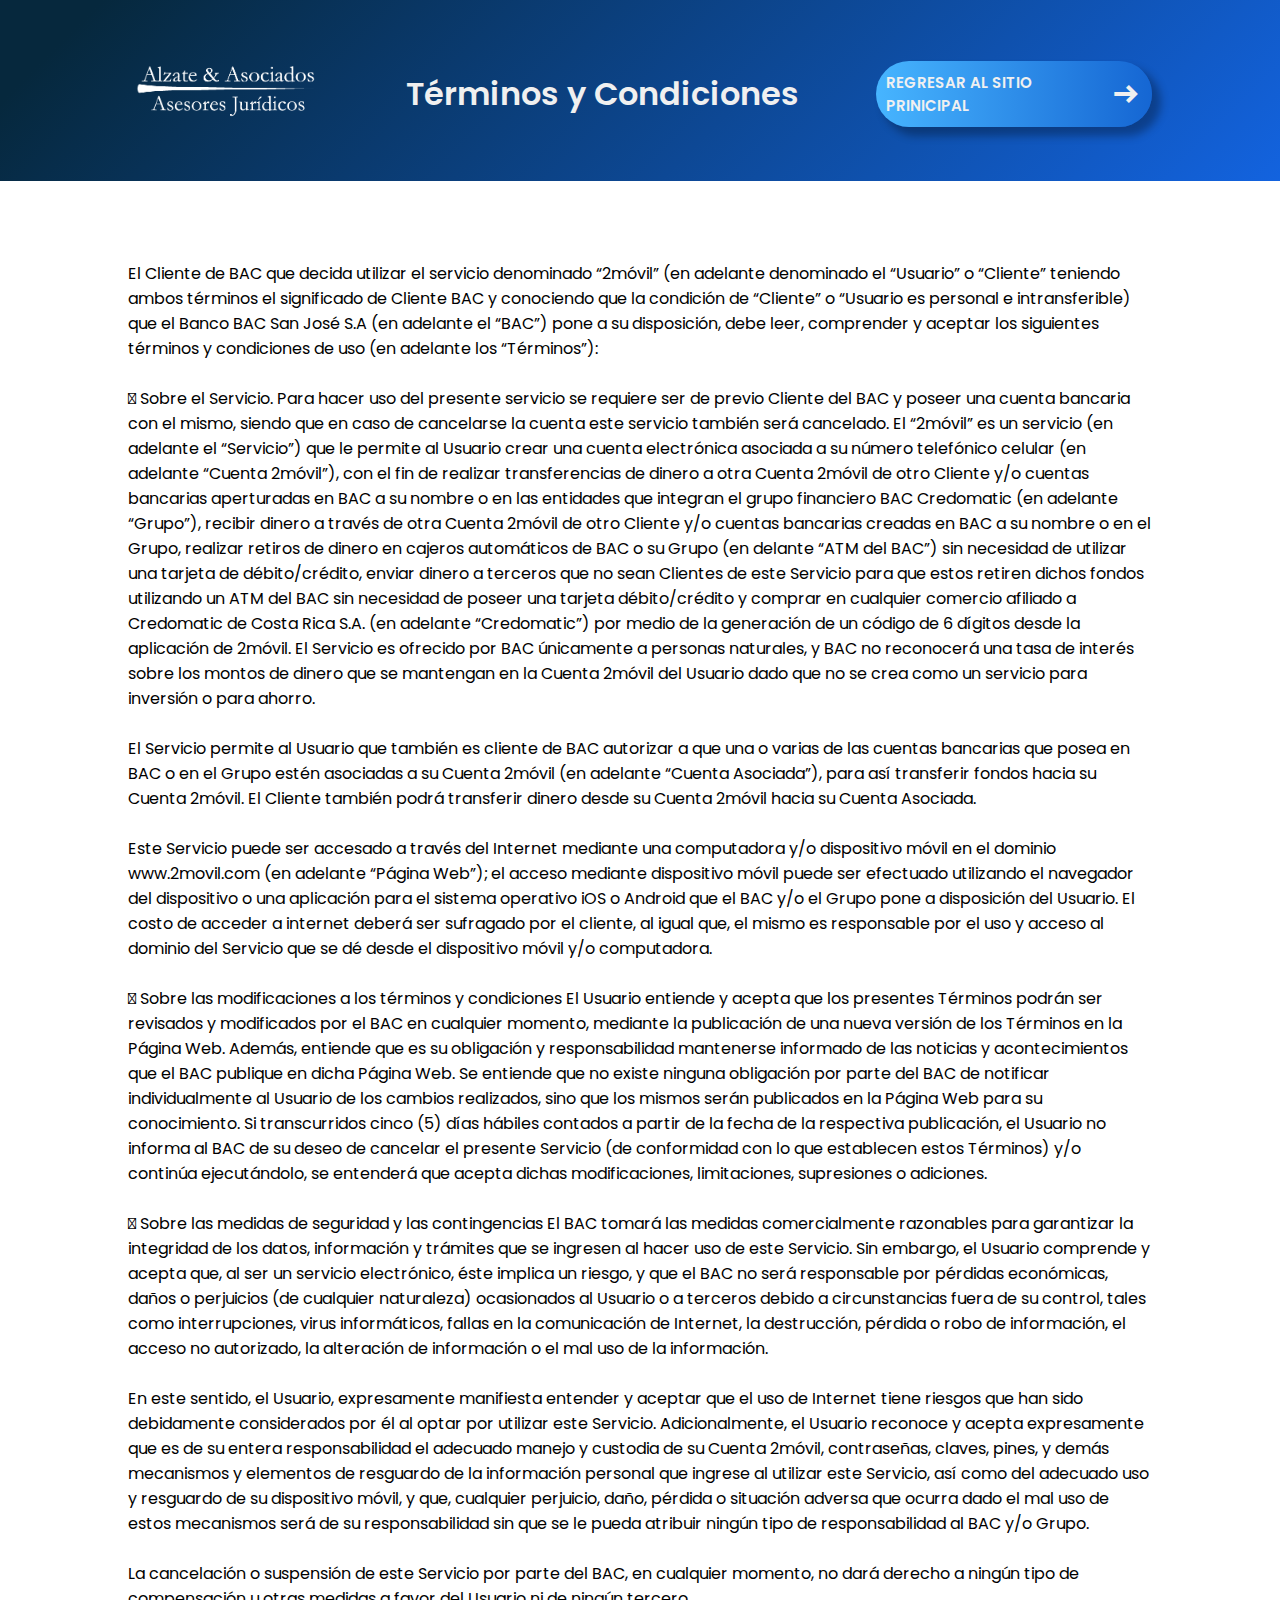
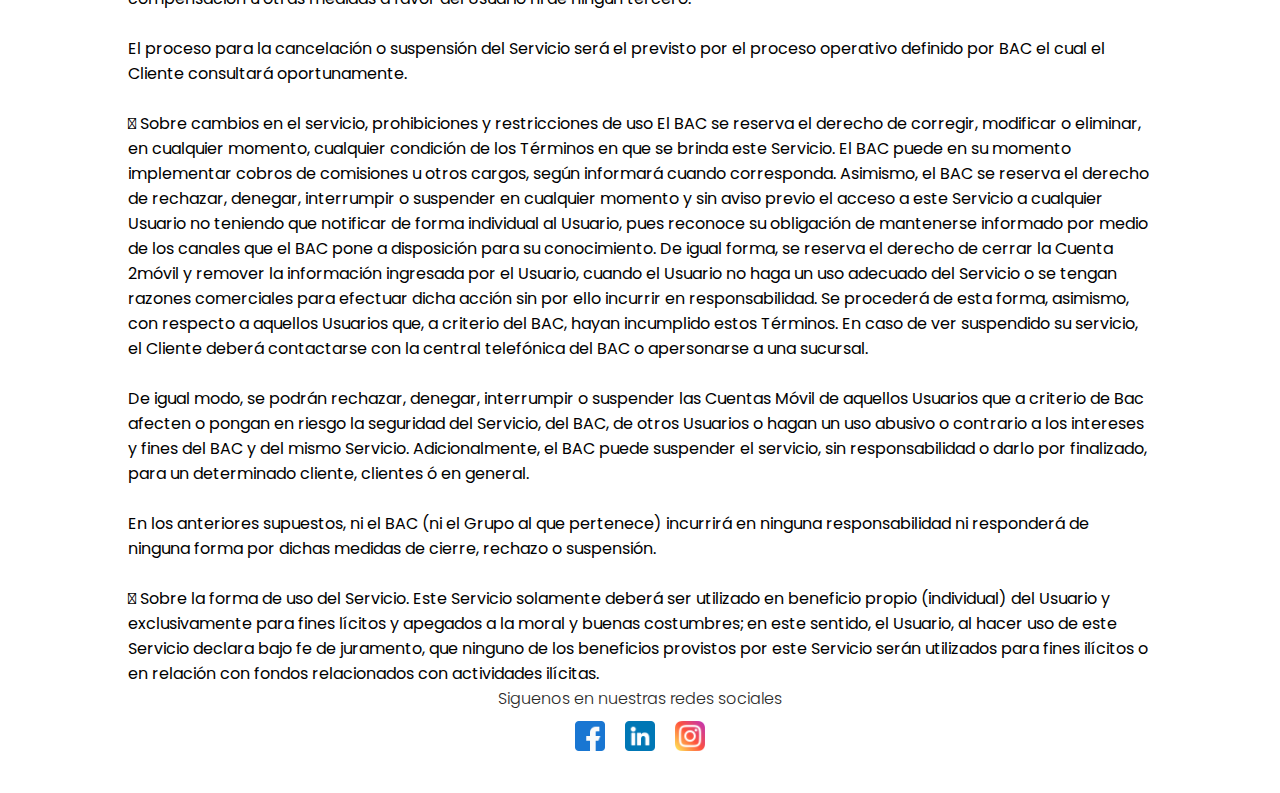
<file: terms.html>
<!DOCTYPE html>
<html lang="en">

<head>
    <meta charset="UTF-8" />
    <meta name="viewport" content="width=device-width, initial-scale=1.0" />
    <link rel="stylesheet"
        href="https://fonts.googleapis.com/css2?family=Material+Symbols+Outlined:opsz,wght,FILL,GRAD@20..48,100..700,0..1,-50..200" />
    <link rel="stylesheet" href="https://cdn.jsdelivr.net/npm/bootstrap-icons@1.10.5/font/bootstrap-icons.css" />
    <link rel="stylesheet" href="styles.css" />
    <link rel="icon" type="image/png" href="./assets/check-circle.png">
    <title>Protección de Datos Personales | Alzate y Asociados</title>
</head>

<body>
    <section class="seccion1_terms" id="seccion1">
        <div class="div-seccion1_terms">
            <div class="seccion1-1_terms">
                <div class="logo_terms">
                    <img src="./assets/Logo.png" alt="" />
                </div>
                <div class="title-seccion1_terms">
                    <h1 class="title-h1_terms">Términos y Condiciones</h1>
                </div>
                <div class="CTA1_terms">
                    <a href="./index.html" class="boton">Regresar al sitio prinicipal
                        <span class="material-symbols-outlined">arrow_right_alt</span></a>
                </div>

            </div>
        </div>
    </section>
    <section class="seccion2_terms" id="seccion2">
        <div class="text-terms">
            <p>
                El Cliente de BAC que decida utilizar el servicio denominado “2móvil” (en adelante denominado el
                “Usuario” o “Cliente” teniendo ambos términos el significado de Cliente BAC y conociendo que la
                condición de “Cliente” o “Usuario es personal e intransferible) que el Banco BAC San José S.A (en
                adelante el “BAC”) pone a su disposición, debe leer, comprender y aceptar los siguientes términos y
                condiciones de uso (en adelante los “Términos”):
                <br><br>  Sobre el Servicio. Para hacer uso del presente servicio se requiere ser de previo Cliente del
                BAC y poseer una cuenta bancaria con el mismo, siendo que en caso de cancelarse la cuenta este servicio
                también será cancelado. El “2móvil” es un servicio (en adelante el “Servicio”) que le permite al Usuario
                crear una cuenta electrónica asociada a su número telefónico celular (en adelante “Cuenta 2móvil”), con
                el fin de realizar transferencias de dinero a otra Cuenta 2móvil de otro Cliente y/o cuentas bancarias
                aperturadas en BAC a su nombre o en las entidades que integran el grupo financiero BAC Credomatic (en
                adelante “Grupo”), recibir dinero a través de otra Cuenta 2móvil de otro Cliente y/o cuentas bancarias
                creadas en BAC a su nombre o en el Grupo, realizar retiros de dinero en cajeros automáticos de BAC o su
                Grupo (en delante “ATM del BAC”) sin necesidad de utilizar una tarjeta de débito/crédito, enviar dinero
                a terceros que no sean Clientes de este Servicio para que estos retiren dichos fondos utilizando un ATM
                del BAC sin necesidad de poseer una tarjeta débito/crédito y comprar en cualquier comercio afiliado a
                Credomatic de Costa Rica S.A. (en adelante “Credomatic”) por medio de la generación de un código de 6
                dígitos desde la aplicación de 2móvil. El Servicio es ofrecido por BAC únicamente a personas naturales,
                y BAC no reconocerá una tasa de interés sobre los montos de dinero que se mantengan en la Cuenta 2móvil
                del Usuario dado que no se crea como un servicio para inversión o para ahorro.
                <br><br> El Servicio permite al Usuario que también es cliente de BAC autorizar a que una o varias de
                las cuentas bancarias que posea en BAC o en el Grupo estén asociadas a su Cuenta 2móvil (en adelante
                “Cuenta Asociada”), para así transferir fondos hacia su Cuenta 2móvil. El Cliente también podrá
                transferir dinero desde su Cuenta 2móvil hacia su Cuenta Asociada.
                <br><br> Este Servicio puede ser accesado a través del Internet mediante una computadora y/o dispositivo
                móvil en el dominio www.2movil.com (en adelante “Página Web”); el acceso mediante dispositivo móvil
                puede ser efectuado utilizando el navegador del dispositivo o una aplicación para el sistema operativo
                iOS o Android que el BAC y/o el Grupo pone a disposición del Usuario. El costo de acceder a internet
                deberá ser sufragado por el cliente, al igual que, el mismo es responsable por el uso y acceso al
                dominio del Servicio que se dé desde el dispositivo móvil y/o computadora.
                <br><br> Sobre las modificaciones a los términos y condiciones El Usuario entiende y acepta que los
                presentes Términos podrán ser revisados y modificados por el BAC en cualquier momento, mediante la
                publicación de una nueva versión de los Términos en la Página Web. Además, entiende que es su obligación
                y responsabilidad mantenerse informado de las noticias y acontecimientos que el BAC publique en dicha
                Página Web. Se entiende que no existe ninguna obligación por parte del BAC de notificar individualmente
                al Usuario de los cambios realizados, sino que los mismos serán publicados en la Página Web para su
                conocimiento. Si transcurridos cinco (5) días hábiles contados a partir de la fecha de la respectiva
                publicación, el Usuario no informa al BAC de su deseo de cancelar el presente Servicio (de conformidad
                con lo que establecen estos Términos) y/o continúa ejecutándolo, se entenderá que acepta dichas
                modificaciones, limitaciones, supresiones o adiciones.
                <br><br>  Sobre las medidas de seguridad y las contingencias El BAC tomará las medidas comercialmente
                razonables para garantizar la integridad de los datos, información y trámites que se ingresen al hacer
                uso de este Servicio. Sin embargo, el Usuario comprende y acepta que, al ser un servicio electrónico,
                éste implica un riesgo, y que el BAC no será responsable por pérdidas económicas, daños o perjuicios (de
                cualquier naturaleza) ocasionados al Usuario o a terceros debido a circunstancias fuera de su control,
                tales como interrupciones, virus informáticos, fallas en la comunicación de Internet, la destrucción,
                pérdida o robo de información, el acceso no autorizado, la alteración de información o el mal uso de la
                información.
                <br><br> En este sentido, el Usuario, expresamente manifiesta entender y aceptar que el uso de Internet
                tiene riesgos que han sido debidamente considerados por él al optar por utilizar este Servicio.
                Adicionalmente, el Usuario reconoce y acepta expresamente que es de su entera responsabilidad el
                adecuado manejo y custodia de su Cuenta 2móvil, contraseñas, claves, pines, y demás mecanismos y
                elementos de resguardo de la información personal que ingrese al utilizar este Servicio, así como del
                adecuado uso y resguardo de su dispositivo móvil, y que, cualquier perjuicio, daño, pérdida o situación
                adversa que ocurra dado el mal uso de estos mecanismos será de su responsabilidad sin que se le pueda
                atribuir ningún tipo de responsabilidad al BAC y/o Grupo.
                <br><br> La cancelación o suspensión de este Servicio por parte del BAC, en cualquier momento, no dará
                derecho a ningún tipo de compensación u otras medidas a favor del Usuario ni de ningún tercero.
                <br><br> El proceso para la cancelación o suspensión del Servicio será el previsto por el proceso
                operativo definido por BAC el cual el Cliente consultará oportunamente.
                <br><br>  Sobre cambios en el servicio, prohibiciones y restricciones de uso El BAC se reserva el
                derecho de corregir, modificar o eliminar, en cualquier momento, cualquier condición de los Términos en
                que se brinda este Servicio. El BAC puede en su momento implementar cobros de comisiones u otros cargos,
                según informará cuando corresponda. Asimismo, el BAC se reserva el derecho de rechazar, denegar,
                interrumpir o suspender en cualquier momento y sin aviso previo el acceso a este Servicio a cualquier
                Usuario no teniendo que notificar de forma individual al Usuario, pues reconoce su obligación de
                mantenerse informado por medio de los canales que el BAC pone a disposición para su conocimiento. De
                igual forma, se reserva el derecho de cerrar la Cuenta 2móvil y remover la información ingresada por el
                Usuario, cuando el Usuario no haga un uso adecuado del Servicio o se tengan razones comerciales para
                efectuar dicha acción sin por ello incurrir en responsabilidad. Se procederá de esta forma, asimismo,
                con respecto a aquellos Usuarios que, a criterio del BAC, hayan incumplido estos Términos. En caso de
                ver suspendido su servicio, el Cliente deberá contactarse con la central telefónica del BAC o
                apersonarse a una sucursal.
                <br><br> De igual modo, se podrán rechazar, denegar, interrumpir o suspender las Cuentas Móvil de aquellos Usuarios que a criterio de Bac afecten o pongan en riesgo la seguridad del Servicio, del BAC, de otros Usuarios o hagan un uso abusivo o contrario a los intereses y fines del BAC y del mismo Servicio.  Adicionalmente, el BAC puede suspender el servicio, sin responsabilidad o darlo por finalizado, para un determinado cliente, clientes ó en general.  
                <br><br> En los anteriores supuestos, ni el BAC (ni el Grupo al que pertenece) incurrirá en ninguna responsabilidad ni responderá de ninguna forma por dichas medidas de cierre, rechazo o suspensión.  
                <br><br>  Sobre la forma de uso del Servicio.   Este Servicio solamente deberá ser utilizado en beneficio propio (individual) del Usuario y exclusivamente para fines lícitos y apegados a la moral y buenas costumbres; en este sentido, el Usuario, al hacer uso de este Servicio declara bajo fe de juramento, que ninguno de los beneficios provistos por este Servicio serán utilizados para fines ilícitos o en relación con fondos relacionados con actividades ilícitas.


            </p>
        </div>
        </div>

        <section class="seccion6">
            <div class="div-seccion6">
                <div class="title-seccion6">
                    <h3>Siguenos en nuestras redes sociales</h3>
                </div>
                <div class="img-rrss">
                    <a href="www.facebook.com/alzateyasociados/"><img src="./assets/facebook.png" alt=""
                            class="rrss-img"></a>
                    <a href="www.linkedin.com/company/alzateyasociados"><img src="./assets/linkedin.png" alt=""
                            class="rrss-img"></a>
                    <a href="www.instagram.com/alzateyasociados.ec"><img src="./assets/instagram.png" alt=""
                            class="rrss-img"></a>
                </div>
            </div>
        </section>

</body>

</html>
</file>
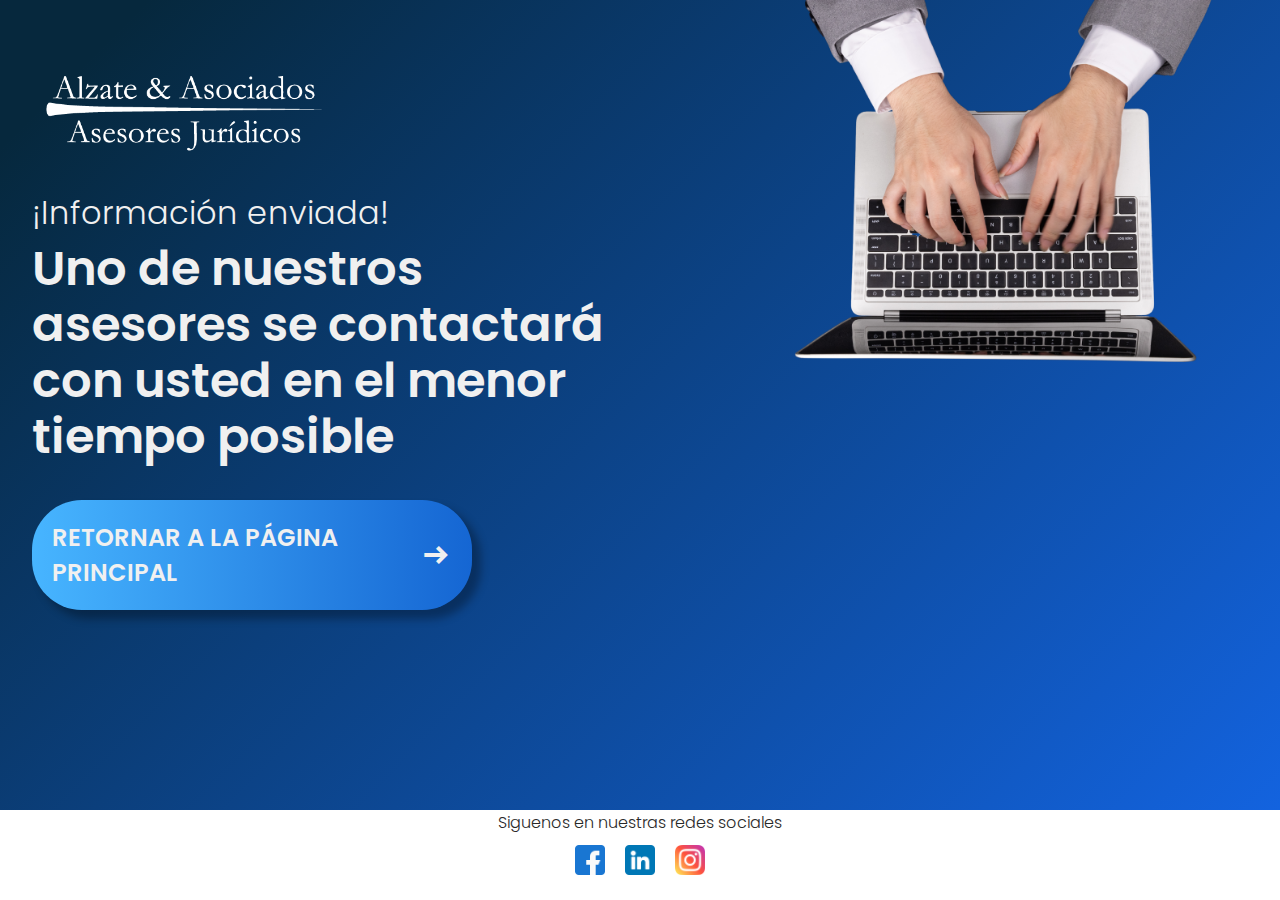
<file: thankyou.html>
<!DOCTYPE html>
<html lang="en">

<head>
    <meta charset="UTF-8" />
    <meta name="viewport" content="width=device-width, initial-scale=1.0" />
    <link rel="stylesheet"
        href="https://fonts.googleapis.com/css2?family=Material+Symbols+Outlined:opsz,wght,FILL,GRAD@20..48,100..700,0..1,-50..200" />
    <link rel="stylesheet" href="https://cdn.jsdelivr.net/npm/bootstrap-icons@1.10.5/font/bootstrap-icons.css" />
    <link rel="stylesheet" href="styles.css" />
    <link rel="icon" type="image/png" href="./assets/favicon.jpeg">
    <title>Información Enviada | Alzate y Asociados</title>
</head>
<body>
    <section class="seccion1_tp" id="seccion1">
        <div class="div-seccion1">
            <div class="seccion1-1">
                <div class="logo">
                    <img src="./assets/Logo.png" alt="" />
                </div>
                <div class="title-seccion1">
                    <h2 class="title-h2">¡Información enviada!</h2>
                    <h1 class="title-h1">Uno de nuestros asesores se contactará con usted en el menor tiempo posible</h1>
                </div>
                <div class="CTA1_tp">
                    <a href="index.html" class="boton">Retornar a la página principal
                        <span class="material-symbols-outlined">arrow_right_alt</span></a>
                </div>
            </div>
            <div class="seccion1-2">
                <div class="background-image_tp">
                    <img src="./assets/background.png" alt="">
                </div>
            </div>
        </div>
    </section>

    <section class="seccion6">
        <div class="div-seccion6">
            <div class="title-seccion6">
                <h3>Siguenos en nuestras redes sociales</h3>
            </div>
            <div class="img-rrss">
                <a href="www.facebook.com/alzateyasociados/"><img src="./assets/facebook.png" alt=""
                        class="rrss-img"></a>
                <a href="www.linkedin.com/company/alzateyasociados"><img src="./assets/linkedin.png" alt=""
                        class="rrss-img"></a>
                <a href="www.instagram.com/alzateyasociados.ec"><img src="./assets/instagram.png" alt=""
                        class="rrss-img"></a>
            </div>
        </div>
    </section>
</body>
</html>
</file>
<file: styles.css>
@import url('https://fonts.googleapis.com/css2?family=Montserrat:ital,wght@0,100;0,200;0,300;0,400;0,500;0,600;0,700;0,800;0,900;1,100;1,200;1,300;1,400;1,500;1,600;1,700;1,800;1,900&family=Poppins:ital,wght@0,100;0,200;0,300;0,400;0,500;0,600;0,700;0,800;0,900;1,100;1,200;1,300;1,400;1,500;1,600;1,700;1,800;1,900&family=Unbounded:wght@200;300;400;500;600;700;800;900&display=swap');

* {
    max-width: 100%;
    padding: 0;
    margin: 0;
    font-family: Poppins;
}

html {
    scroll-behavior: smooth;
}

body {
    max-width: 100%;
    overflow-x: hidden;
}

:root {
    --light: #f0f0f0;
    --dark: #292929;
    --blue: rgb(0, 150, 196);
    --gradient: linear-gradient(135deg, #06283D 7.06%, #1363DF 100%);
    --gradientinv: linear-gradient(135deg, #1363DF 7.06%, #06283D 100%);
    --gradient2: linear-gradient(90deg, #47B5FF 0%, #1566D3 100%);
}

.seccion1 {
    width: 100vw;
    height: 75vh;
    background: var(--gradient);
    display: flex;
    flex-direction: column;
    align-items: center;
    justify-content: flex-start;
}

.seccion1_tp {
    width: 100vw;
    height: 90vh;
    background: var(--gradient);
    display: flex;
    flex-direction: column;
    align-items: center;
    justify-content: flex-start;
}

.seccion1_terms {
    width: 100vw;
    height: auto;
    background: var(--gradient);
    display: flex;
    flex-direction: column;
    align-items: center;
}

.div-seccion1 {
    display: flex;
    padding: 0 3rem;
    width: 95%;
    margin-bottom: 100px;
}

.div-seccion1_terms {
    display: flex;
    padding: 0 3rem;
    width: 80%;
    margin-bottom: 40px;
}

.seccion1-1 {
    display: flex;
    flex-direction: column;
    width: 50%;
    justify-content: flex-start;
    margin-top: 3rem;
}

.seccion1-1_terms {
    display: flex;
    flex-direction: row;
    width: 100%;
    margin-top: 3rem;
    justify-content: space-between;
    align-items: center;
}

.logo {
    width: 50%;
    max-width: 50%;
    min-width: 200px;
}

.logo_terms {
    width: 50%;
    max-width: 200px;
    min-width: 200px;
    float: left;
}

.title-seccion1 {
    color: var(--light);
    line-height: 3.5rem;
}

.title-seccion1_terms {
    color: var(--light);
    line-height: 2rem;
}

.title-h2 {
    font-weight: 300;
    font-size: 2rem;
}

.title-h1 {
    font-weight: 600;
    font-size: 3rem;
}

.title-h1_terms {
    font-weight: 600;
    font-size: 2rem;
    text-align: center;
}

.CTA1 {
    margin-top: 35px;
    font-weight: 600;
    text-transform: uppercase;
    padding: 15px 15px;
    width: 16rem;
    background: var(--gradient2);
    border-radius: 50px;
    box-shadow: 8px 8px 8px 1px rgba(0, 0, 0, 0.3);
    transition: all 0.5s;
    scale: 100%;
}

.CTA1:hover {
    transition: all 0.5s;
    scale: 110%;
}

.CTA1_tp {
    margin-top: 35px;
    font-weight: 600;
    text-transform: uppercase;
    padding: 20px;
    width: 25rem;
    background: var(--gradient2);
    border-radius: 50px;
    box-shadow: 8px 8px 8px 1px rgba(0, 0, 0, 0.3);
    transition: all 0.5s;
    scale: 100%;
}

.CTA1_tp:hover {
    transition: all 0.5s;
    scale: 110%;
}

.CTA1_terms {
    font-weight: 600;
    text-transform: uppercase;
    padding: 10px;
    width: 16rem;
    background: var(--gradient2);
    border-radius: 50px;
    box-shadow: 8px 8px 8px 1px rgba(0, 0, 0, 0.3);
    transition: all 0.5s;
    scale: 100%;
}

.CTA1_terms:hover {
    transition: all 0.5s;
    scale: 110%;
}

.CTA1_terms>a{
    font-size: 15px;
}

.boton {
    color: var(--light);
    text-decoration: none;
    display: flex;
    flex-direction: row;
    align-items: center;
    justify-content: space-between;
    font-size: 1.5rem;

}

.material-symbols-outlined {
    font-size: 2rem;
    font-weight: 700;
}

.seccion1-2 {
    display: flex;
    flex-direction: column;
    width: 50%;
    align-items: flex-end;
    justify-content: flex-start;
}

.background-image {
    width: 70%;
    min-width: 400px;
    margin:0;
}

.background-image_tp {
    width: 80%;
    min-width: 400px;
    margin: 0;
}

.formulario {
    background: white;
    width: 80%;
    border: solid 2px var(--dark);
    box-shadow: 8px 8px 8px 1px rgba(0, 0, 0, 0.3);
    z-index: 1;
    transition: all 0.5s;
    scale: 100%;
}

.formulario:hover {
    transition: all 0.5s;
    scale: 105%;
}

.title-form {
    background: var(--gradient2);
    color: var(--light);
    display: flex;
    align-items: center;
    justify-content: center;
    padding: 10px;
    font-size: 30px;
    text-transform: uppercase;
    box-shadow: 8px 8px 8px 1px rgba(0, 0, 0, 0.2);
}

.contact-form {
    display: flex;
    flex-direction: column;
    justify-content: center;
    align-items: center;
}

#nameempresa_input,
#name_input,
#telefono_input,
#email_input {
    font: inherit;
    font-size: 1rem;
    margin: 2px;
    border-radius: 25px;
    border: none;
    width: 90%;
    background-color: #d9d9d9;
    padding: 10px 15px;
    margin-right: 20px;   
}

#nameempresa_input > [required],
#name_input > [required],
#telefono_input > [required],
#email_input > [required] {
    box-shadow: 0 0 10px 1px #818181
}

#form_button {
    background: none;
    border: none;
    font: inherit;
    color: var(--light);
    cursor: pointer;
}

.nameempresa,
.name,
.telefono,
.email {
    display: flex;
    align-items: center;
    justify-content: space-evenly;
    margin-top: 10px;
}

.nameempresa {
    margin-top: 20px;
}

.label-form {
    width: 30%;
    padding: 0 10px;
    line-height: 1.2rem;
}

.terms {
    display: flex;
    flex-direction: row;
    align-items: center;
    justify-content: space-between;

}

.terms>span {
    padding: 10px 15px;
    font-size: 0.7rem;
}

.terminos {
    color: red
}

.submit {
    background: var(--gradient2);
    width: 25%;
    padding: 10px 25px;
    margin: 20px;
    float: right;
    color: var(--light);
    border-radius: 25px;
    display: flex;
    justify-content: space-between;
    font-size: 20px;
    font-weight: 600;
    transition: all 0.5s;
    scale: 100%;
}

.submit:hover {
    transition: all 0.5s;
    scale: 110%;
}

input[type=number]::-webkit-inner-spin-button,
input[type=number]::-webkit-outer-spin-button {
    -webkit-appearance: none;
}

.bi {
    font-size: 25px;
    margin: 0;
    padding: 0;
}

.seccion2 {
    width: 100vw;
    height: auto;
    background: var(--light);
    display: flex;
    flex-direction: column;
    padding: 5rem 0 2rem 0;
    z-index: 0;
}
.seccion2_terms {
    width: 100wv;
    height: auto;
    background: white;
    display: flex;
    flex-direction: column;
    align-items: center;
    padding: 5rem 0 2rem 0;
    z-index: 0;
}

.div-seccion2 {
    padding: 0 3rem;
    width: 95%;
}

.title-seccion2 {
    color: var(--dark);
    line-height: 3.5rem;
    padding-bottom: 3rem;
}

.subtitle-h2 {
    font-weight: 600;
    font-size: 2.5rem;
    width: 50%;
}

.text-terms{
    padding: 0 3rem;
    width: 80%;
}

.listas {
    display: flex;
    flex-direction: row;
    justify-content: flex-start;
}

.beneficios {
    display: flex;
    flex-direction: column;
    align-items: flex-start;
    width: 50%;
    padding-right: 20px;
    padding-left: 25px;
}

.title-beneficios {
    font-size: 1.7rem;
    font-weight: 600;
    margin-bottom: 20px;
}

.lista-beneficios {
    display: flex;
    flex-direction: column;
    justify-content: center;
    list-style: none;
}

.lista-beneficios>li {
    display: flex;
    flex-direction: row;
    align-items: center;
    padding: 10px 0 0 35px;
    background-image: url(./assets/check-circle.png);
    background-position: 0 10px;
    background-size: 1.6rem 1.6rem;
    background-repeat: no-repeat;
    border-radius: 0 25px 25px 0;
}

.lista-beneficios>li:hover {
    transition: all 0.5s;
    background-color: rgba(0, 255, 0, 0.1)
}

.lista-consecuencias>li {
    display: flex;
    flex-direction: row;
    align-items: center;
    background-image: url(./assets/x-circle.png);
    padding: 10px 0 0 35px;
    background-position: 0 10px;
    background-size: 1.6rem 1.6rem;
    background-repeat: no-repeat;
    border-radius: 0 25px 25px 0;
}

.lista-consecuencias>li:hover {
    transition: all 0.5s;
    background-color: rgba(255, 0, 0, 0.1)
}


.bi-check-circle {
    margin-right: 10px;
    color: green;
}

.consecuencias {
    display: flex;
    flex-direction: column;
    align-items: flex-start;
    width: 50%;
    background-color: #d9d9d9;
    padding-left: 25px;
    padding-right: 20px;
    border-radius: 25px;
    justify-content: center;
}

.title-consecuencias {
    font-size: 1.3rem;
    font-weight: 600;
    margin-bottom: 20px;
}


.lista-consecuencias {
    display: flex;
    flex-direction: column;
    justify-content: center;
    list-style: none;
}



.bi-x-circle {
    margin-right: 10px;
    color: red;
}

.CTA2 {
    display: grid;
    margin: auto;
    margin-top: 35px;
    font-weight: 600;
    text-transform: uppercase;
    max-width: 450px;
    min-width: 450px;
    background: var(--gradient2);
    border-radius: 50px;
    box-shadow: 8px 8px 8px 1px rgba(0, 0, 0, 0.3);
    text-align: center;
    padding: 15px;
    transition: all 0.5s;
    scale: 100%;
}

.CTA2:hover {
    transition: all 0.5s;
    scale: 110%;
}

.seccion3 {
    width: 100vw;
    height: auto;
    background: var(--gradientinv);
    display: flex;
    flex-direction: column;
    align-items: center;
    justify-content: center;
    padding: 30px 0;
}

.div-seccion3 {
    display: flex;
    flex-direction: column;
    align-items: center;
    justify-content: center;
    padding: 0 3rem;
    width: 95%;
}

.title-seccion3 {
    width: 100%;
    color: var(--light);
    font-weight: 600;
    font-size: 1.7rem;
    text-align: center;
    margin-bottom: 20px;
}

.text-seccion3 {
    width: 80%;
    color: var(--light);
    padding-left: 5%;
    font-size: 1.3rem;

}

.banderas{
    display: flex;
    width: 80%;
    justify-content: space-evenly;
    margin: 40px 0;
    
}

.bandera{
    width: 10%;
    transition: all 0.5s;
    scale: 100%;
}

.bandera:hover{
    transition: all 0.5s;
    scale: 110%;
}

.bandera > a{
    display: flex;
    flex-direction: column;
    align-items: center;
    color: var(--light);
    text-decoration: none;
    
}

.bandera > a > img{
    box-shadow: 8px 8px 8px 1px rgba(0, 0, 0, 0.3);
}

.namepais{
    padding-top: 10px;
}

.text2-seccion3 {
    width: 80%;
    text-align: center;
}

.text2-seccion3 >a {
    color: var(--light);
    font-size: 1.3rem;
    padding: 5px 50px;
    border-radius: 25px;
}

.seccion4 {
    width: 100vw;
    height: auto;
    background: white;
    display: flex;
    flex-direction: column;
    align-items: center;
    justify-content: flex-start;
    margin: 50px 0;
}

.div-seccion4 {
    display: flex;
    flex-direction: column;
    padding: 0 3rem;
    width: 95%;
}

.title-seccion4 {
    display: flex;
    align-items: center;
    justify-content: center;
    width: 100%;
    color: var(--dark);
    font-weight: 600;
    font-size: 1.5rem;
    margin-bottom: 50px;
}

.slide-track {
    display: grid;
    grid-template-columns: auto auto auto auto auto auto auto;
    align-items: center;
    justify-content: space-between;
    margin: 20px;
}

.slide>a>img {
    height: 60px;
    transition: all 0.5s;
    scale: 100%;
}

.slide>a>img:hover {
    transition: all 0.5s;
    scale: 110%;
    box-shadow: 8px 8px 8px 1px rgba(0, 0, 0, 0.3);

}

.seccion5 {
    width: 100vw;
    height: auto;
    background: var(--light);
    display: flex;
    flex-direction: column;
    align-items: center;
    justify-content: flex-start;
    padding-bottom: 20px;
}

.div-seccion5 {
    display: flex;
    flex-direction: column;
    padding: 3rem 3rem;
    width: 95%;
}

.title-seccion5 {
    display: flex;
    flex-direction: column;
    align-items: center;
    justify-content: center;
}

.title-seccion5>h3 {
    display: flex;
    align-items: center;
    justify-content: center;
    width: 100%;
    color: var(--dark);
    font-weight: 700;
    font-size: 2rem;
    margin-bottom: 20px;
}

.title-seccion5>h4 {
    display: flex;
    align-items: center;
    justify-content: center;
    width: 100%;
    color: var(--dark);
    font-weight: 300;
    font-size: 1.5rem;
    margin-bottom: 50px;
}

.botones-seccion5 {
    display: flex;
    flex-direction: row;
    justify-content: center;

}

.boton-compliance,
.boton-intelectual,
.boton-industrial {
    margin: 0 30px;
    width: 300px;
    transition: all 0.5s;
    scale: 100%;
}

.boton-compliance:hover,
.boton-intelectual:hover,
.boton-industrial:hover {
    transition: all 0.5s;
    scale: 110%;
}

.CTA3 {
    display: grid;
    margin: auto;
    margin-top: 35px;
    font-weight: 600;
    text-transform: uppercase;
    max-width: 800px;
    min-width: 400px;
    background: var(--gradient2);
    border-radius: 50px;
    box-shadow: 8px 8px 8px 1px rgba(0, 0, 0, 0.3);
    text-align: center;
    padding: 15px;
    transition: all 0.5s;
    scale: 100%;
}

.CTA3:hover {
    transition: all 0.5s;
    scale: 110%;
}

.seccion6 {
    width: 100vw;
    background: white;
    display: flex;
    align-items: center;
    justify-content: center;
}

.div-seccion6 {
    display: flex;
    flex-direction: column;
    align-items: center;
    justify-content: center;
}

.title-seccion6 {
    display: flex;
    align-items: center;
    justify-content: center;
}

.title-seccion6>h3 {
    width: 100%;
    color: var(--dark);
    font-weight: 300;
    font-size: 1rem;
    margin-bottom: 10px;
}

.img-rrss {
    display: flex;
    flex-direction: row;
    align-items: center;
    justify-content: center;
    margin-bottom: 10px;
}

.img-rrss>a {
    display: flex;
    flex-direction: row;
    align-items: center;
    justify-content: center;
    width: 30px;
    margin-bottom: 10px;
    margin: 0 10px;

}

.rrss-img {
    transition: all 0.5s;
    scale: 100%;
}

.rrss-img:hover {
    transition: all 0.5s;
    scale: 130%;
}

@media screen and (max-width:1200px) {
    .slide-track {
        display: grid;
        grid-template-columns: auto auto auto auto;
        justify-self: center;
    }
}

@media screen and (max-width:1160px) {
    .title-seccion1 {
        line-height: 2.5rem;
    }

    .title-h1 {
        font-size: 2rem;
    }

    .title-h2 {
        font-size: 1.5rem;
    }

    .title-seccion2 {
        line-height: 2.5rem;
    }

    .subtitle-h2 {
        font-size: 2rem;
    }

    .formulario {
        width: 95%;
    }
}

@media screen and (max-width:940px) {
    .seccion1 {
        height: auto;
        justify-content: center;
        padding-bottom: 30px;
    }

    .div-seccion1 {
        display: grid;
        justify-items: center;

    }

    .seccion1-1 {
        justify-content: center;
        align-items: center;
        width: 90%;
    }

    .logo {
        width: 40%;
    }

    .title-seccion1 {
        display: flex;
        flex-direction: column;
        align-items: center;
    }

    .title-h1 {
        text-align: center;
    }

    .background-image {
        display: none;

    }

    .background-image_tp {
        margin: 50px 0 0 0;
    }

    .formulario {
        width: 90%;
    }

    .seccion1-2 {
        justify-content: center;
        align-items: center;
        width: 90%;
        margin-top: 30px;
    }

    .seccion2 {
        align-items: center;
        padding-top: 2rem;
    }

    .div-seccion2 {
        flex-direction: column;
        align-items: center;

    }

    .title-seccion2 {
        display: flex;
        justify-content: center;
        align-items: center;
        padding-bottom: 1rem;
    }



    .listas {
        display: flex;
        flex-direction: column;
        justify-content: flex-start;
        align-items: center;
    }

    .beneficios {
        width: 80%;
        align-items: center;
        margin-bottom: 30px;
        padding-right: 20px;
    }

    .consecuencias {
        width: 80%;
        align-items: center;
        padding-top: 20px;
        padding-bottom: 20px;

    }

    .subtitle-h2 {
        text-align: center;
        font-size: 2rem;
    }

    .title-beneficios {
        font-size: 1.4rem;
    }

    .title-consecuencias {
        font-size: 1.1rem;
    }

    .lista-beneficios>li,
    .lista-consecuencias>li {
        padding: 0px 0 0 25px;
        background-position: 0 5px;
        background-size: 1rem 1rem;
    }

    .CTA2 {
        max-width: 300px;
        min-width: 300px;
    }

    .CTA1>a,
    .CTA2>a,
    .CTA1_tp>a {
        font-size: 1.2rem;
    }

    .CTA1 {
    width: 20rem;
    }

    .seccion3 {
        width: 100%;
        padding: 0;
        margin:0;
    }

    .title-seccion3 {
        font-size: 1.3rem;
    }

    .text-seccion3 {
        font-size: 1rem;
        max-width: 80%;
        text-align: center;

    }

    .seccion4 {
        margin: 1rem;
    }

    .title-seccion4 {
        font-size: 1.5rem;
        margin: 0;
    }

    .slide-track {
        grid-template-columns: auto auto auto auto;
    }

    .slide>a>img {
        height: 40px;
        margin-top: 20px;
    }

    .div-seccion5 {
        padding: 1rem
    }

    .title-seccion5>h3 {
        font-size: 1.5rem;
    }

    .title-seccion5>h4 {
        font-size: 1rem;
        margin-bottom: 50px;
    }

    .boton-compliance,
    .boton-intelectual,
    .boton-industrial {
        margin: 0 30px;
        width: 200px;
    }

    .CTA3 {
        max-width: 600px;
        min-width: 300px;
        padding: 15px;
    }

    .CTA3>a {
        font-size: 1.2rem;
    }


}

@media screen and (max-width:940px) {
    .title-seccion1 {
        line-height: 2rem;
    }

    .title-h1 {
        font-size: 1.6rem;
    }

    .title-h2 {
        font-size: 1.2rem;
    }

    .title-seccion2 {
        line-height: 2rem;
    }

    .subtitle-h2 {
        font-size: 1.5rem;
        width: 90%;
    }

    .formulario {
        width: 95%;
    }

    .title-beneficios {
        font-size: 1.2rem;
    }

    .title-consecuencias {
        font-size: 1rem;
        text-align: center;
    }

    .div-seccion3 {
        width: 100%;
        flex-direction: column;
        padding: 0 3rem;
    }

    .title-seccion3 {
        font-size: 1rem;
        width: 100%;
        padding: 10px 0;
        margin: 0;
        text-align: center;
    }

    .text-seccion3 {
        font-size: 1rem;
        width: 100%;
        padding: 0;
        margin: 0 30px
    }

    .div-seccion4 {
        width: 100%;
        flex-direction: column;
        padding: 0 1rem;
    }

    .title-seccion4 {
        font-size: 1rem;
        width: 100%;
        padding: 10px 0;
        margin: 0;
        text-align: center;
    }

    .div-seccion5 {
        width: 100%;
        flex-direction: column;
        padding: 0 1rem;
        align-items: center;
    }

    .title-seccion5>h3 {
        font-size: 1.2rem;
        width: 100%;
        padding: 10px 0;
        margin: 0;
        text-align: center;
    }

    .title-seccion5>h4 {
        font-size: 1rem;
        width: 100%;
        padding: 10px 0;
        margin: 0;
        text-align: center;
    }

    .botones-seccion5 {
        flex-direction: column;
        align-items: center;
    }

    .boton-compliance,
    .boton-intelectual,
    .boton-industrial {
        margin: 10px 0;
        width: 200px;
    }

    .CTA3 {
        align-items: center;
        margin: 0;
        width: 200px;
    }

    .seccion1-1_terms {
        flex-direction: column;
        
    }

    .CTA1_terms {
    margin-top: 30px;    
    }
    
.text2-seccion3{padding: 0 5px 20px 5px;}

    .text2-seccion3 >a {
        font-size: 1rem;
        padding: 5px 5px;
    }

}

@media screen and (max-width:600px) {
    .slide-track {
        grid-template-columns: auto auto;
    }

.banderas{
    display: grid;
    grid-template-columns: auto auto;
    
}

.bandera{
    width: 70px;
    margin-bottom: 30px;

}

.namepais{
    text-align: center;
}

}
</file>
